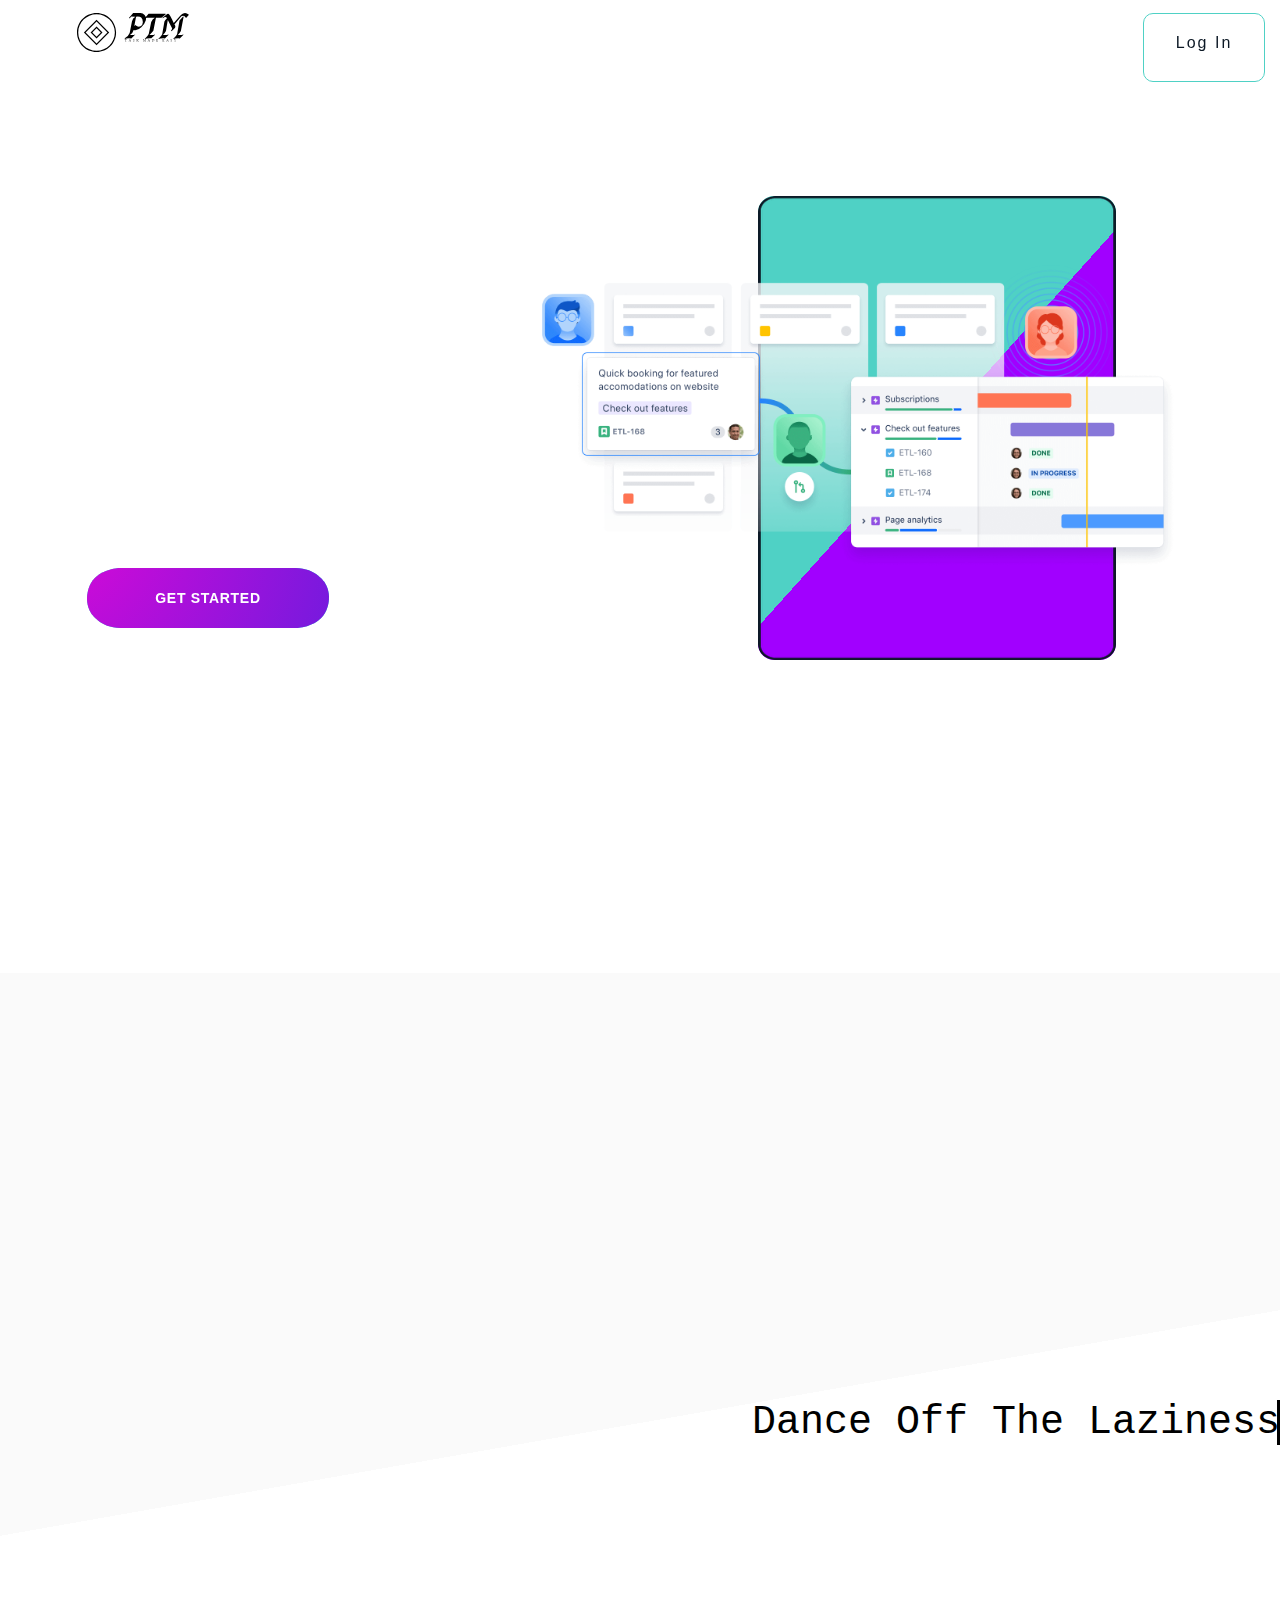
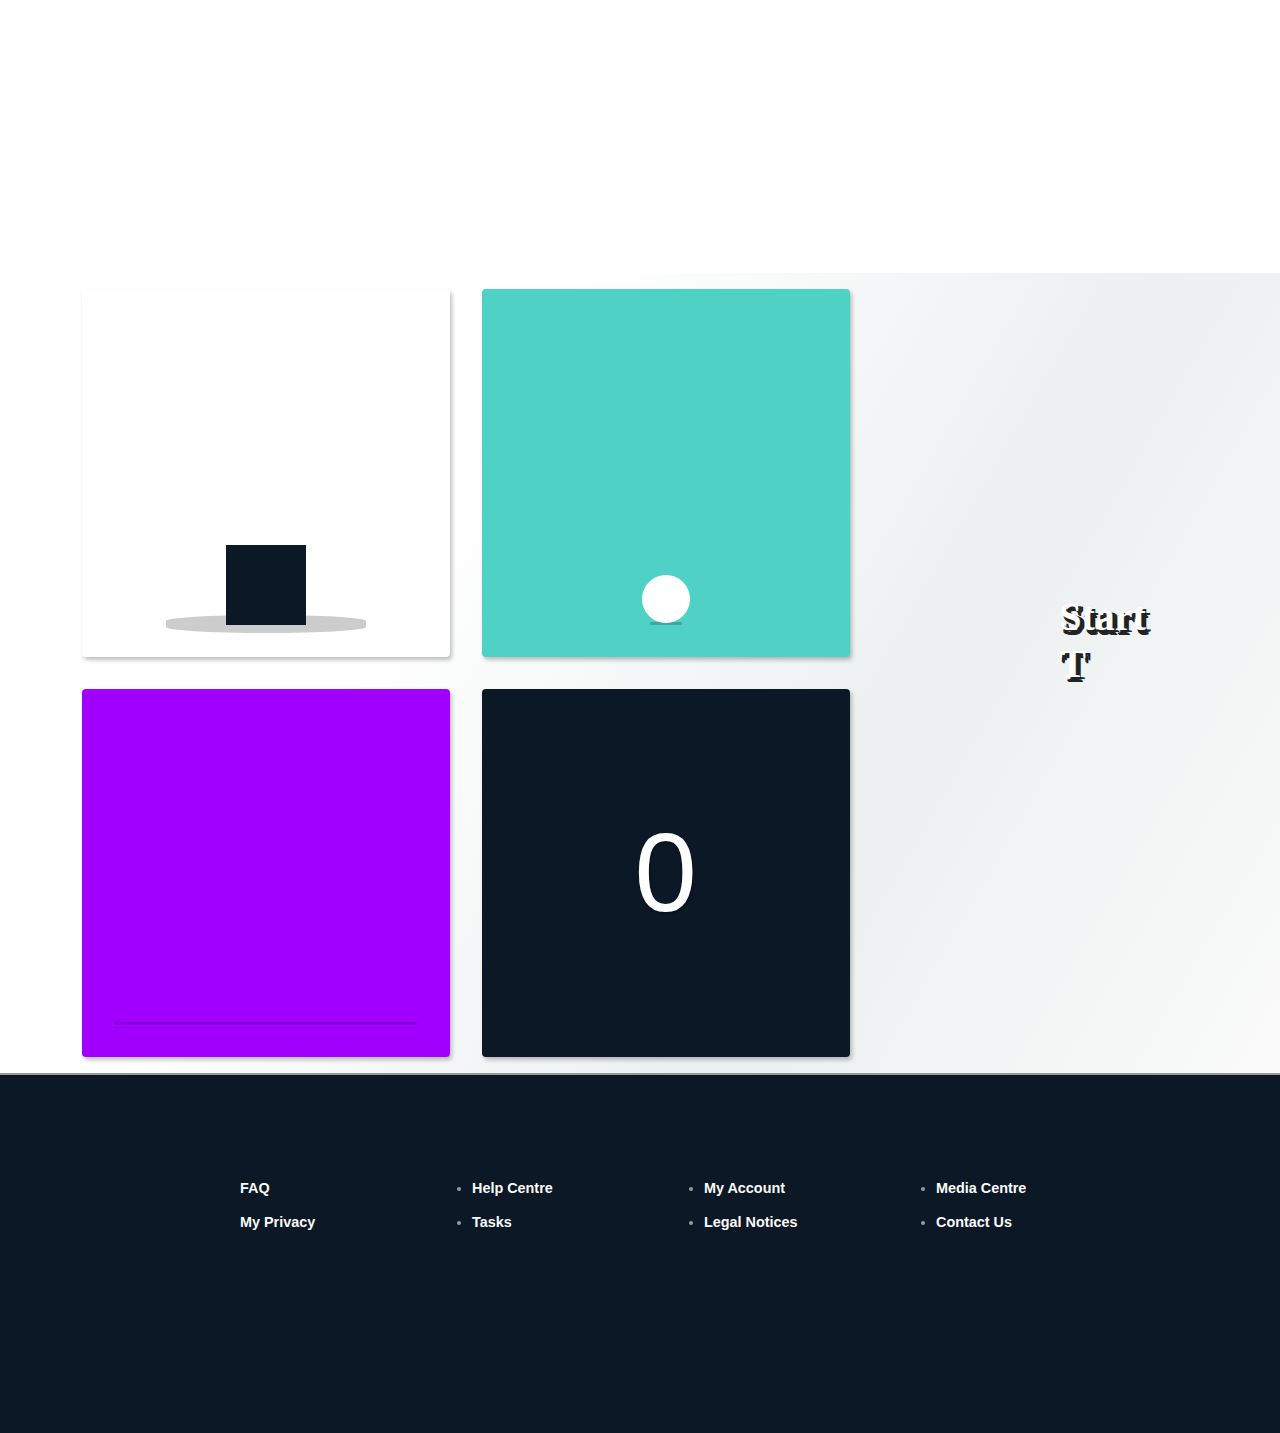
<file: index.html>
<html lang="en">
<head>
    <meta charset="UTF-8">
    <meta http-equiv="X-UA-Compatible" content="IE=edge">
    <meta name="viewport" content="width=device-width, initial-scale=1.0">
    <link rel="stylesheet" href="styless.css">
    <link rel="stylesheet" href="https://cdnjs.cloudflare.com/ajax/libs/font-awesome/5.15.3/css/all.min.css"/>
    <title>Product Management Task</title>
</head>
<body>

<!--    Navigation Bar Begin    -->

    <nav id="navbar" class="navbar">
        <img class="logo" src="default-monochrome-black.svg" alt="logo">


        <div class="log-sign">
        <a class="a1" href="login.html"><span>Log In</span></a>

        <a class="a2" href="signup.html"> Sign Up </a>
        
        <a class="a3" href="signup.html">
            <span>Sign Up</span>
            <div class="liquid"></div>
          </a>

        </div>

        <div class="nav-menu">
          <span class="bar"></span>
          <span class="bar"></span>
          <span class="bar"></span>
        </div>

    </nav>



<!--    Container   -->


    <div class="container">

        <div class="contain">

        <h1 class="h1">Project Task Management <br> Made Easy</h1>

        
        <a href="signup.html" class="btn-liquid">
            <span class="inner">Get Started</span>
        </a>

        </div>


        <div class="img">
            <div class="rect-img">
            <img class="rect" src="rect.png" alt="">
            </div>
        
            <div class="hero-img">
            <img class="hero" src="hero-illustration.png" alt="">
            </div>
        </div>

    </div>



<!--    Main     -->

    <div class="main">
        <div class="gnamgnam"></div>

        <div class="wrapper">
            <div class="typing-demo">
             Dance Off The Laziness.
            </div>
        </div>

    </div>



<!--   Last Div    -->  

<div class="last-div">

    <main class="card-container">
        <div class="card square-card">
          <div class="down">
            <div class="up">
              <div class="squeeze">
                <div class="rotate-in">
                  <div class="rotate-out">
                    <div class="square"></div>
                  </div>
                </div>
              </div>
            </div>
          </div>
        </div>
        <div class="card ball-bouncing">
          <div class="ball"></div>
        </div>
        <div class="card ball-movement">
          <div class="ball"></div>
        </div>
        <div class="card counter"></div>
      </main>



      <div class="word"></div>

</div>


<!--      footer section      -->


<div class="f00ter">
    <hr class="hr6"> 
<footer class="footer">
    <div class="footer-cols">
        <ul>
            <li><a href="#">FAQ</a></li>
            <li><a href="#">My Privacy</a></li>
        </ul>
        <ul>
            <li><a href="#">Help Centre</a></li>
            <li><a href="#">Tasks</a></li>
        </ul>
        <ul class="ul-1">
            <li><a href="#">My Account</a></li>
            <li><a href="#">Legal Notices</a></li>
        </ul>
        <ul class="ul">
            <li><a href="#">Media Centre</a></li>
            <li><a href="#">Contact Us</a></li>
        </ul>
    </div>
</footer>
</div>


<script>

    </script>


    <script src="https://code.jquery.com/jquery-3.2.1.min.js"></script>
    <script src="script.js"></script>
</body>
</html>
</file>
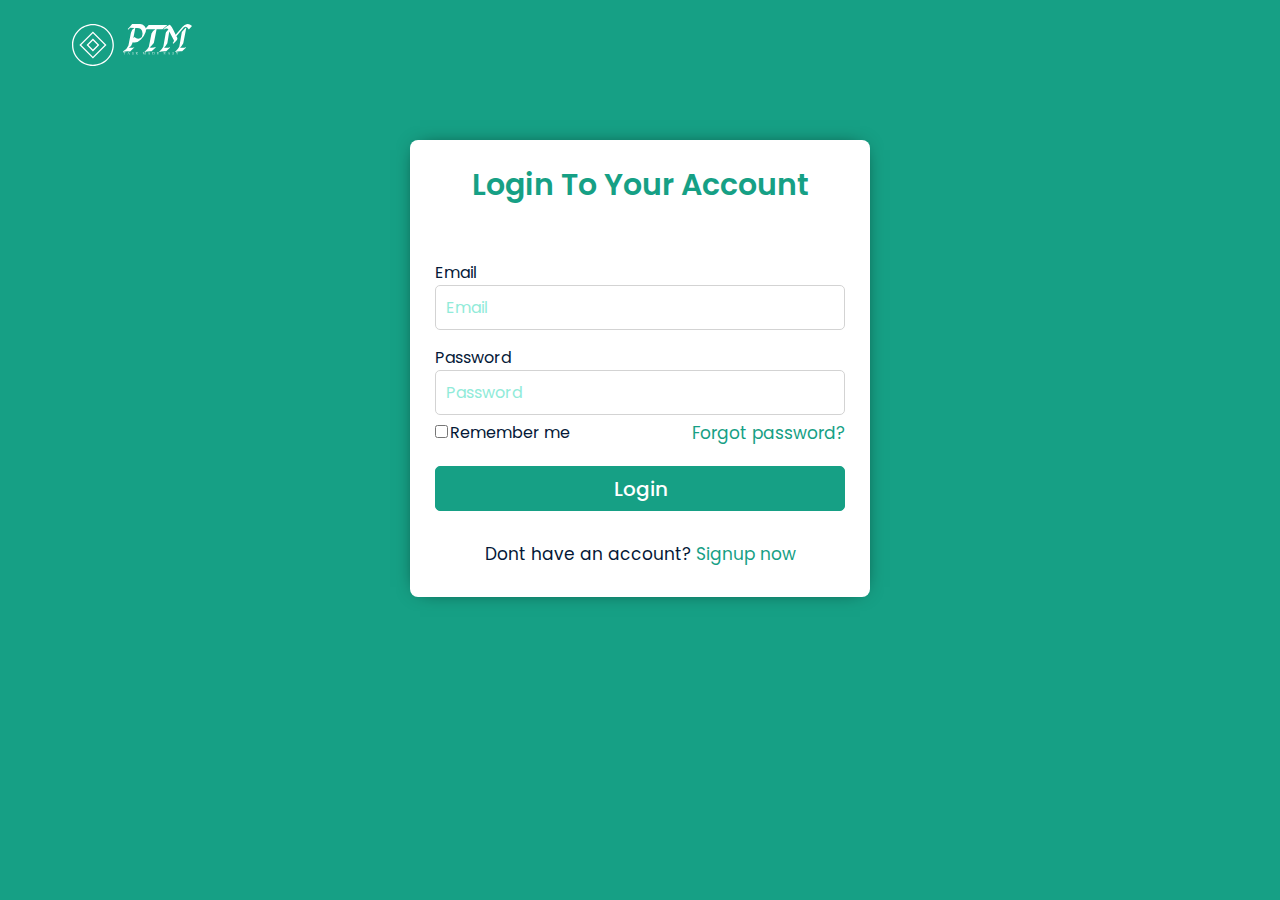
<file: login.html>
<html lang="en">
<head>
    <meta charset="UTF-8">
    <meta http-equiv="X-UA-Compatible" content="IE=edge">
    <meta name="viewport" content="width=device-width, initial-scale=1.0">
    <link rel="stylesheet" href="login.css">
    <title>log-in</title>
</head>
<body>

    <header class="showcase">

        <a href="index.html"><img src="default-monochrome-black.svg" alt="PTM"></a>

</header>


    <div class="container">

     <div class="wrapper">

       <div class="title"><span>Login To Your Account</span></div>

       <form action="#">
         <div class="row">
            <label>Email</label> 
           <input type="text" placeholder="Email" required>
         </div>

         <div class="row-1">
            <label>Password</label> 
           <input type="password" placeholder="Password" required>
         </div>

         <div class="remember-password">

         <div class="remember">
            <input value="true" type="checkbox"><label>Remember me</label>
        </div>

        <div class="pass"><a href="reset.html">Forgot password?</a></div>

         </div>
        

         <div class="row button">
           <input type="submit" value="Login">
         </div>
         <div class="signup-link"> Dont have an account?  <a href="signup.html">Signup now</a></div>
       </form>

     </div>
   </div>
 
    
</body>
</html>
</file>
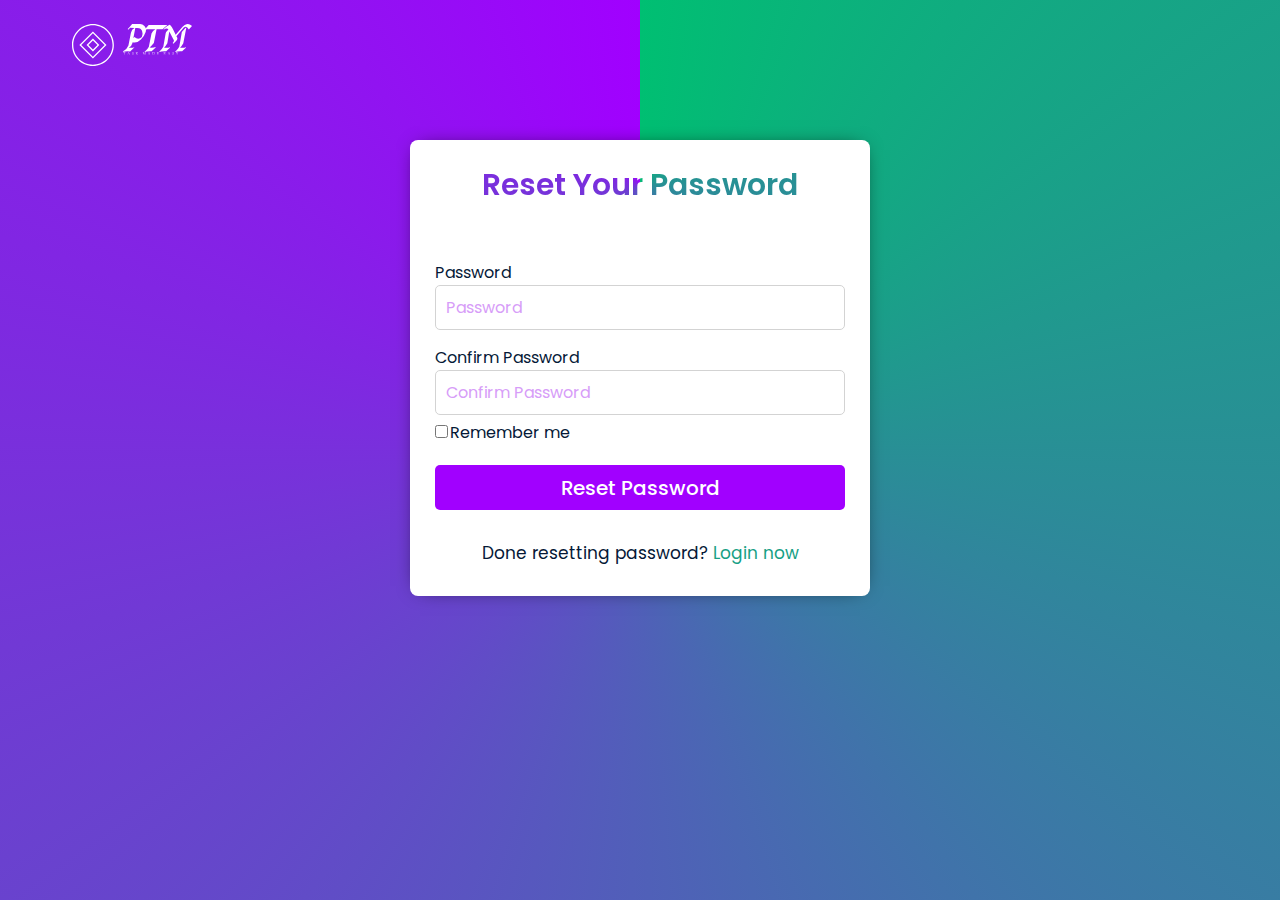
<file: reset.html>
<html lang="en">
<head>
    <meta charset="UTF-8">
    <meta http-equiv="X-UA-Compatible" content="IE=edge">
    <meta name="viewport" content="width=device-width, initial-scale=1.0">
    <link rel="stylesheet" href="reset.css">
    <title>reset-passowrd</title>
</head>
<body>
    <header class="showcase">

        <a href="index.html"><img src="default-monochrome-black.svg" alt="PTM"></a>

</header>

<div class="container">

    <div class="wrapper">

      <div class="title"><span>Reset Your Password</span></div>

      <form action="#">
        <div class="row">
           <label>Password</label> 
          <input type="password" placeholder="Password" required>
        </div>

        <div class="row-1">
           <label>Confirm Password</label> 
          <input type="password" placeholder="Confirm Password" required>
        </div>

        <div class="remember-password">

        <div class="remember">
           <input value="true" type="checkbox"><label>Remember me</label>
       </div>


        </div>
       

        <div class="row button">
          <input type="submit" value="Reset Password">
        </div>
        <div class="signup-link">Done resetting password?<a href="login.html"> Login now</a></div>
      </form>

    </div>
  </div>

   



</body>
</html>
</file>
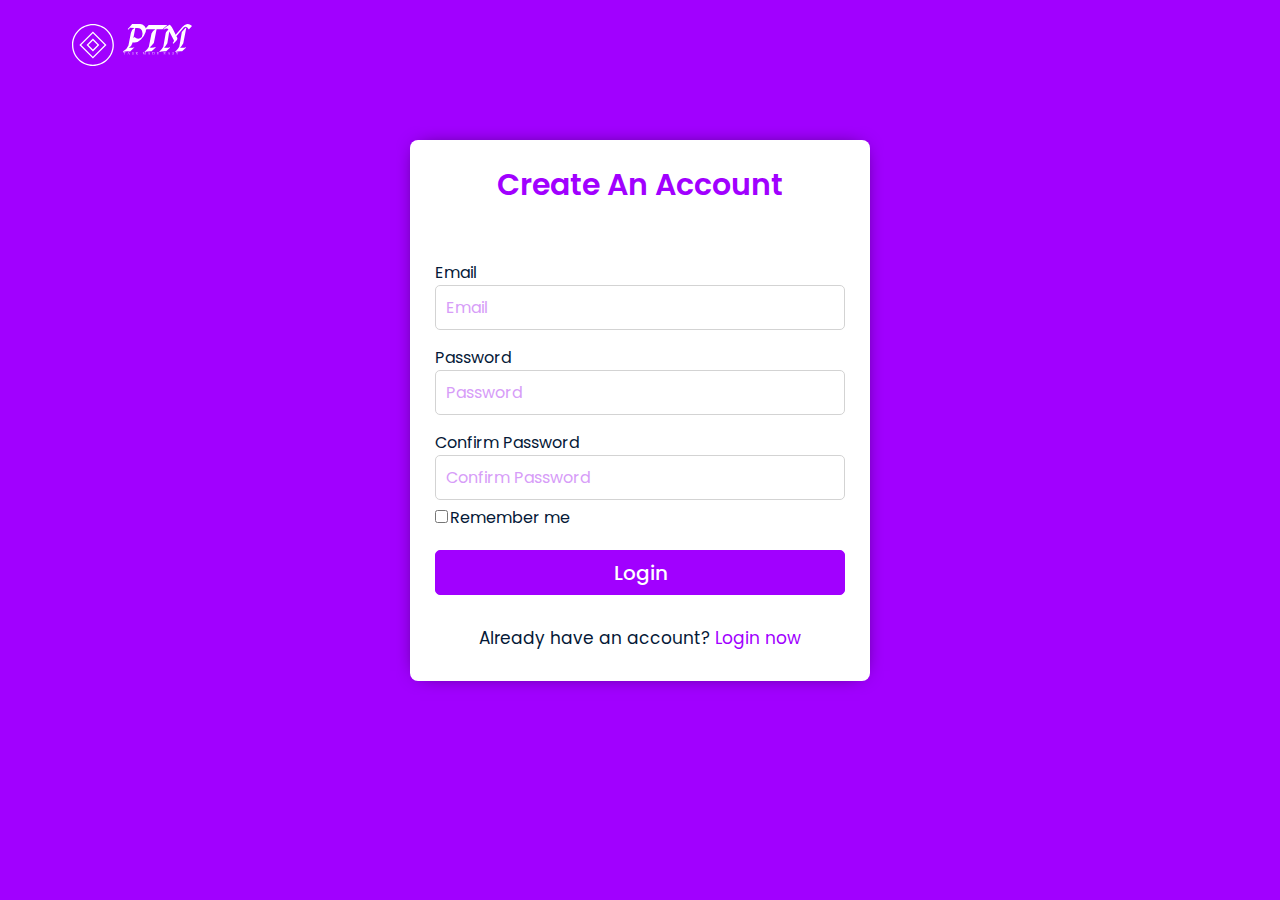
<file: signup.html>
<html lang="en">
<head>
    <meta charset="UTF-8">
    <meta http-equiv="X-UA-Compatible" content="IE=edge">
    <meta name="viewport" content="width=device-width, initial-scale=1.0">
    <link rel="stylesheet" href="signup.css">
    <title></title>
</head>
<body>

    <header class="showcase">

        <a href="index.html"><img src="default-monochrome-black.svg" alt="PTM"></a>

</header>
<div class="container">

    <div class="wrapper">

      <div class="title"><span>Create An Account</span></div>

      <form action="#">
        <div class="row">
           <label>Email</label> 
          <input type="text" placeholder="Email" required>
        </div>

        <div class="row-1">
           <label>Password</label> 
          <input type="password" placeholder="Password" required>
        </div>

        <div class="row-1">
            <label>Confirm Password</label> 
           <input type="password" placeholder="Confirm Password" required>
         </div>

        <div class="remember-password">

        <div class="remember">
           <input value="true" type="checkbox"><label>Remember me</label>
       </div>

        </div>
       

        <div class="row button">
          <input type="submit" value="Login">
        </div>
        <div class="signup-link">Already have an account?  <a href="login.html">Login now</a></div>
      </form>

    </div>
  </div>

   
</body>
</html>
</file>
<file: styless.css>
:root {
    --alabaster: #FAFAFA;
    --frangipani: #FFDCB5;
    --frostee: #EAF7EB;
    --lemon-chiffon: #F9EEAB;
    --sundown: #FFB7BC;
    --white: #FFF;
  }

* {
    margin: 0%;
    padding: 0%;
    box-sizing: border-box;
}

body {
    font-family: -apple-system, BlinkMacSystemFont, 'Segoe UI', Roboto, Oxygen, Ubuntu, Cantarell, 'Open Sans', 'Helvetica Neue', sans-serif;
}


/*      navbar section      */


/*  nav-menu */

.navbar {
width: 100%;
height: 10.5vh;
display: flex;
padding: 0.8rem;
position: fixed;
z-index: 1000;

}

.navbar {
  background-color: #fff;
  transition: all .2s;
}

/* logo */

.logo {
    width: 7rem;
    margin-left: 4rem;
    position: absolute;
}

/* log/sign div */

.log-sign {
   display: flex;
   position: relative;
   width: 100%;
   left: 1130px;
}

.log-sign a {
  line-height: 25px;
}



/* login link */

.a1{
    font-family: sans-serif;
    text-decoration: none;
    color: rgb(12,24,37);
    letter-spacing: 2px;
    text-align: center;
    position: relative;
    transition: all .35s;
    border: solid 1px #4FD1C5;
    padding: 1rem 2rem;
    border-radius: 10px;
    position: relative;
    margin-right: 3rem;
  }
  
  .a1 span{
    position: relative;
    z-index: 2;
  }
  
  .a1:after{
    position: absolute;
    content: "";
    top: 0;
    left: 0;
    width: 0;
    height: 100%;
    background: #4FD1C5;
    transition: all .35s;
    border-radius: 9px;
  }
  
  .a1:hover{
    color: #fff;
  }
  
  .a1:hover:after{
    width: 100%;
  }


  /* signup link to appear on media query */

  .a2{
    font-family: sans-serif;
    letter-spacing: 2px;
    text-decoration: none;
    background-color:  #a435f0;
    color: #Fff;
    padding: 1rem 2rem;
    border-radius: 10px;
    position: relative;
    display: none;
  }
  

  /*  end of signup link for media query */



  /* signup link */


  .a3 {
    position: relative;
    padding: 15px 31px;
    text-decoration: none;
    width: 135px;
    overflow: hidden;
    border-radius: 15px;
  }
  
  .a3 span {
    position: relative;
    color: #fff;
    font-size: 18px;
    font-family: Arial;
    letter-spacing: 1px;
    z-index: 1;
  }
  
  .a3 .liquid {
    position: absolute;
    top: -75px;
    left: 0;
    width: 200px;
    height: 200px;
    background: #a435f0;
    box-shadow: inset 0 0 50px rgba(0, 0, 0, .5);
    transition: .5s;
  }
  
  .a3 .liquid::after,
  .a3 .liquid::before {
    content: '';
    width: 200%;
    height: 200%;
    position: absolute;
    top: 0;
    left: 50%;
    transform: translate(-50%, -75%);
    background: #000;
  }
  
  .a3 .liquid::before {
    
    border-radius: 45%;
    background: rgba(79,209,197,1);
    animation: animate 5s linear infinite;
  }
  
  .a3 .liquid::after {
    
    border-radius: 40%;
    background: rgba(79,209,197,1);
    animation: animate 10s linear infinite;
  }
  
  .a3:hover .liquid{
    top: -120px;
  }
  
  @keyframes animate {
    0% {
      transform: translate(-50%, -75%) rotate(0deg);
    }
    100% {
      transform: translate(-50%, -75%) rotate(360deg);
    }
  }


/*     nav menu for media query */

  .nav-menu {
    display: none;
    cursor: pointer;
    margin: 0 90rem;
    position: absolute;
  }
  
  .bar {
    display: block;
    width: 25px;
    height: 3px;
    margin: 5px auto;
    -webkit-transition: all 0.3s ease-in-out;
    transition: all 0.3s ease-in-out;
    background-color: black;
  }

  /* nav menu for media query ends here */
  


  

  /*           container section            */

  .container {
    display: flex;
    align-items: center;
    justify-content: space-between; 
  }


  /* container text */

  
  /* h1 animation */

  .h1 {
    font-family: 'Segoe UI', Tahoma, Geneva, Verdana, sans-serif;
    color: rgb(12,24,37);
    font-weight: 700;
    margin: 5rem 5rem;
    font-size: 2.6rem;
    margin-top: 10rem;

    transform: scale(0.94);
    animation: scale 3s forwards cubic-bezier(0.5, 1, 0.89, 1);
    opacity: 0;
    filter: blur(4px);
  }

  @keyframes scale {
    100% {
      transform: scale(1);
    }
  }

  h1:nth-child(1) {
    animation: fade-in 0.8s 0.1s forwards cubic-bezier(0.11, 0, 0.5, 0);
  }

  @keyframes fade-in {
    100% {
      opacity: 1;
      filter: blur(0);
    }
  }

  /* liquid button */


  .btn-liquid {
  display: inline-block;
  position: relative;
  width: 240px;
  height: 60px;
  left: 5.5rem;
  border-radius: 27px;
  border: none;
  background: transparent;
  color: #fff;
  font: 700 14px/60px "Droid Sans", sans-serif;
  letter-spacing: 0.05em;
  text-align: center;
  text-decoration: none;
  text-transform: uppercase;
}

.btn-liquid .inner {
  position: relative;
  z-index: 2;
}

.btn-liquid canvas {
  position: absolute;
  top: -50px;
  right: -50px;
  bottom: -50px;
  left: -50px;
  z-index: 1;
} 



  
  /*       image section      */

  .img {
    padding: 100px 30px;
    width: 100%;
    margin: 4rem auto;
    max-width: 800px;
  }

  .rect-img {
    position: absolute;
    max-width: 28%;
    z-index: -1;
  }

  .rect {
    margin: 2rem 15.5rem;
    height: 29rem;
    background-image: conic-gradient(from 42deg at 50% 50%, #A100FFFF 50%, #4fd1c5 50%) ;
    border-radius: 1rem;
  }

  .hero-img {
    padding-top: 20px;
    padding-right: 20%; 
    width: 106%;
  }

  img {
    width: 100%;
    display: block;
  }

  .hero {
    margin: 5rem 2rem;

  }

  /*                main section                */

  .main {
    display: flex;
    width: 100%;
    margin-top: 10rem;
    background-image: conic-gradient(from 80deg at 50% 50%, #fff 50%, #fafafa 50%) ;
  }

  /* gnam-gnam section */


  .gnamgnam {
    width: 220px; height: 400px;
    background-image: url(sprite.png);
    animation: gangham 4s steps(23,start) infinite,
      movearound 12s steps(69,end) infinite alternate 44ms;
    animation-direction: normal, alternate;
    margin-left: 5rem;
  }
  @keyframes gangham {
    0% {background-position: 0 0}
    100% {background-position: -5175px 0}
  }
  @keyframes movearound {
    0% {transform: translatex(0)}
    100% {transform: translatex(600px);}
  }




  /* wrapper div */

  .wrapper {
    height: 100vh;
    /*This part is important for centering*/
    display: grid;
    place-items: center;
    margin-left: 40.3rem;
  }
  
  .typing-demo {
    width: 22ch;
    white-space: nowrap;
    overflow: hidden;
    border-right: 3px solid;
    font-family: monospace;
    font-size: 2.5rem;
    animation: flip 2s infinite;
    animation-delay: calc(.2s * var(--i))
  }

  @keyframes flip {
    0%,80% {
      transform: rotateY(360deg) 
    }
  }
  
 



  

  /*              last div             */


  .last-div {
    /* height: 100%; */
    display: flex;
    background-image: linear-gradient(-60deg, #fafafa, #ECF0F1, #fff, #Fff);
    overflow: hidden;
    margin: auto;
    width: 100%;
  }

  .card-container {
    display: grid;
    grid-gap: 2rem;
    grid-template-columns: repeat(auto-fill, minmax(23rem, 1fr));
    margin: 0 4.1rem;
    max-width: 100%;
    padding: 1rem;
    width: 50rem;
  }
  
  .card {
    align-items: center;
    border-radius: 0.25rem;
    box-shadow: 2px 3px 4px rgba(0, 0, 0, 0.25);
    display: flex;
    height: 23rem;
    justify-content: center;
    position: relative;
    width: 100%;
  }
  
  .ball {
    background-color: var(--white);
    border-radius: 50%;
    height: 3rem;
    position: absolute;
    width: 3rem;
  }
  
  /*    Square     */
  .square-card {
    background-color: var(--white);
  }
  
  .square-card::before {
    animation: shadow 1.6s ease-in-out infinite both;
    background-color: rgba(0, 0, 0, 0.2);
    border-radius: 50%;
    bottom: 2rem;
    box-shadow: 0 0 0 8px rgba(0, 0, 0, 0.2);
    content: '';
    height: 0.1rem;
    left: 25%;
    position: absolute;
    right: 25%;
  }
  
  .down {
    animation: down 1.6s ease-in infinite both;
    bottom: 2rem;
    position: absolute;
  }
  
  .down .up {
    animation: up 1.6s ease-in-out infinite both;
  }
  
  .down .up .squeeze {
    animation: squeeze 1.6s cubic-bezier(0.72, 0.03, 0.28, 0.97) infinite both;
    transform-origin: 50% 100%;
  }
  
  .down .up .squeeze .rotate-in {
    animation: rotate-in 1.6s ease-out infinite both;
  }
  
  .down .up .squeeze .rotate-in .rotate-out {
    animation: rotate-out 1.6s ease-in infinite both;
  }
  
  .square {
    background-color: rgb(12,24,37);
    height: 5rem;
    width: 5rem;
  }
  
  @keyframes down {
    0% {
      transform: translateY(-10rem);
    }
    20%,
    100% {
      transform: translateY(0);
    }
  }
  
  @keyframes up {
    0%,
    75% {
      transform: translateY(0);
    }
    100% {
      transform: translateY(-10rem);
    }
  }
  
  @keyframes squeeze {
    0%,
    4% {
      transform: scale(1);
    }
    45% {
      transform: scale(1.8, 0.4);
    }
    100% {
      transform: scale(1);
    }
  }
  
  @keyframes rotate-in {
    0% {
      transform: rotate(-135deg);
    }
    20%,
    100% {
      transform: rotate(0deg);
    }
  }
  
  @keyframes rotate-out {
    0%,
    80% {
      transform: rotate(0);
    }
    100% {
      transform: rotate(135deg);
    }
  }
  
  @keyframes shadow {
    0%,
    100% {
      transform: scaleX(0.3);
    }
    45%,
    50% {
      transform: scaleX(0.8);
    }
  }

  /* End square */
  

  /* Ball bouncing */
  .ball-bouncing {
    background-color: rgba(79,209,197,1);
  }
  
  .ball-bouncing::before {
    animation: shadowBouncing 1.2s ease-in infinite;
    background-color: rgba(0, 0, 0, 0.2);
    border-radius: 1rem;
    bottom: 2rem;
    content: '';
    height: 0.15rem;
    position: absolute;
    width: 2rem;
  }
  
  .ball-bouncing .ball {
    animation: ballBouncing 1.2s ease-in infinite;
    bottom: 2.1rem;
    transform-origin: bottom;
  }
  
  @keyframes ballBouncing {
    0%,
    100% {
      transform: scale(1.5, 0.5);
    }
    20% {
      transform: scaleY(1.2);
    }
    40%,
    80% {
      transform: translateY(-14rem);
    }
    70% {
      transform: translateY(-15rem);
    }
    90% {
      transform: translateY(0);
    }
  }
  
  @keyframes shadowBouncing {
    0%,
    100% {
      transform: scale(2, 0.8);
    }
    20% {
      transform: scale(1.2, 0.8);
    }
    40%,
    80% {
      transform: scale(0.5, 0.2);
    }
    70% {
      transform: scale(0.5, 0.15);
    }
    90% {
      transform: scale(1.5, 0.6);
    }
  }

  /* End ball bouncing */
  

  /* Ball movement */
  
  .ball-movement {
    background-color: #A100FFFF;
    overflow: hidden;
  }
  
  .ball-movement::before {
    background-color: rgba(0, 0, 0, 0.15);
    border-radius: 1rem;
    bottom: 2rem;
    content: '';
    height: 0.15rem;
    left: 2rem;
    position: absolute;
    right: 2rem;
  }
  
  .ball-movement .ball {
    animation: ballMovement 1.6s cubic-bezier(0, 0.98, 1, 0.99) infinite;
    bottom: 2.1rem;
    transform: translate(14rem, -15rem) scale(1.2, 0.5);
    transform-origin: bottom;
  }
  
  @keyframes ballMovement {
    0% {
      transform: translate(14rem, -15rem);
    }
    15% {
      transform: translate(7rem, 0rem) scale(1.2, 0.5);
    }
    30% {
      transform: translate(2rem, -10rem) scale(1, 1);
    }
    45% {
      transform: translate(-2rem, 0rem) scale(1.2, 0.8);
    }
    60% {
      transform: translate(-5rem, -5.5rem) scale(1, 1);
    }
    75% {
      transform: translate(-8rem, 0rem) scale(1.1, 0.9);
    }
    100% {
      transform: translate(-14rem, -3rem) scale(1, 1);
    }
  }
  /* End ball movement */

  
  /* Counter */

  .counter {
    animation: counter 5s linear infinite alternate;
    background-color: rgb(12,24,37);
    counter-reset: count 0;
  }
  
  .counter::before {
    color: var(--white);
    content: counter(count);
    font-size: 7rem;
    line-height: 1.1;
    text-shadow: 1px 2px 3px rgba(0, 0, 0, 0.3);
  }
  
  @keyframes counter {
    0% {
      counter-increment: count 0;
    }
    10% {
      counter-increment: count 1;
    }
    20% {
      counter-increment: count 2;
    }
    30% {
      counter-increment: count 3;
    }
    40% {
      counter-increment: count 4;
    }
    50% {
      counter-increment: count 5;
    }
    60% {
      counter-increment: count 6;
    }
    70% {
      counter-increment: count 7;
    }
    80% {
      counter-increment: count 8;
    }
    90% {
      counter-increment: count 9;
    }
    100% {
      counter-increment: count 10;
    }
  }
  /* End counter */


  /*  word  */


  .word {
    position: relative;
    margin: 20rem 8rem;
    width: 100%;
    color: white;
    font: 700 normal 2.5em 'tahoma';
    text-shadow: 5px 2px #222324, 2px 4px #222324, 3px 5px #222324;
  }



  /*         FOOTER          */


.hr6{
    border: none;
    border: solid 0.5px #999999;
}

.f00ter {
    background-color: rgb(12,24,37);
    height: 40vh;
}

.footer{
    max-width: 70%;
    margin-left: 15rem;
    overflow: auto;
}

.footer ,
.footer a{
    color: #FAFAFA;
    font-size: 0.9rem;
    font-weight: bolder;
    text-decoration: none;

}

.footer ul{
    margin-top: 6rem;
    font-weight: lighter;
    color: #999999;
}

.footer .footer-cols{
    display: grid;
    grid-template-columns: repeat(4 , 1fr);
    grid-gap: 2rem;

}

.footer li{
    line-height: 2.4;
}



/*           media query           */

@media (max-width: 1200px){

  .navbar {
    padding: 1rem;
    height: 13.5vh;
  }

  .img {
    margin: 0 5rem;
  }
 .rect-img{
    width: 30%;
  }
  .hero-img{
    width: 120%;
  } 
  .log-sign{
    left: 800px;
  }
  .wrapper{
    display: none;
  }
  .word{
    display: none;
  }
}


@media (max-width: 1024px) {
  .log-sign{
    left: 630px;
  }

  h1{
    font-weight: 500;
    margin: 5rem 5rem;
    font-size: 2rem;
  }

  .rect-img{
    width: 100%;
  }

  .hero-img{
    max-width: 120%;
    margin: 5rem auto;
  }

  .rect {
    height: 25rem;
    margin: 8rem 8rem;
  }

  .img {
    max-width: 520px;
  }


}

@media only screen and (max-width:992px) {
  .nav-menu{
    display: block;
    margin: 0 53rem;
  }

  .nav-menu.active .bar:nth-last-child(2){
    opacity:0;
  }

  
  .nav-menu.active .bar:nth-child(1){
    transform: translateY(8px) rotate(45deg);
  }

  .nav-menu.active .bar:nth-child(3){
    transform: translateY(-8px) rotate(-45deg);
  }

  .log-sign{
    left: -100%;
    top: 70px;
    gap: 0;
    flex-direction: column;
    background-color: #fff;
    width: 100%;
    height: 100%;
    place-items: center;
    transition: 0.3s;
    position: fixed;
  }

  .rect {
    margin: 8rem 5rem;
  }

  .img {
    max-width: 520px;
  }

  

  .a1 {
    top: 150px;
    padding: 1rem 20.2rem;
    left: 7px;
    margin-left: 2rem;
  }

  .a2 {
    display: block;
    padding: 1.2rem 20rem;
    top: 180px;
  }

  .a3 {
  display: none;
  }

  .log-sign.active{
    left: 0;
  }

}

@media only screen and (max-width:801px) {
  .nav-menu{
    margin: 0 42.5rem;
  }

 .container {
  display: grid;
 }

 .h1 {
  margin-left: 15rem;
  font-size: 3rem;
 }

 .btn-liquid {
  margin: 0 10.5rem;
 }

 .img {
  width: 100%;
  margin: auto;
  max-width: 600px;
 }

.rect-img {
  max-width: 50%;
 }

.gnamgnam {
  max-width: 220px;
  margin: 0 20rem 0 0;
 }

.card-container {
  grid-template-columns: repeat(auto-fill, minmax(19rem, 1fr));
 }

.footer-cols{
  grid-gap: 1.5rem;
 }

 .footer {
  margin: 0 10rem;
 }

 .a1 {
  padding: 1rem 14.3rem;
  left: -6px;
 }

 .a2 {
  padding: 1.2rem 14rem;
  margin-right: 2rem;
 }


}

@media only screen and (max-width:768px) {
  .nav-menu{
    margin: 0 40rem;
  }

  .a1 {
    padding: 1rem 15.3rem;
   }
  
   .a2 {
    padding: 1.2rem 15rem;
   }

   .gnamgnam {
   display: none;
   }

  .f00ter {
    height: fit-content;
  }
}

@media only screen and (max-width:600px) {
  .nav-menu{
    margin: 0 30rem;
  }

  .h1 {
    margin-left: 12rem;
    font-size: 2.4rem;
   }
  
   .btn-liquid {
    margin: 0 7rem;
   }

   .gnamgnam {
    display: none;
   }

   .ul {
    display: none;
   }

   
   .img {
    overflow: hidden;
    margin-bottom: 8rem;
   }

   .hero-img {
    max-width: 110%;
   }

   
.footer .footer-cols{
  display: grid;
  grid-template-columns: repeat(4 , 1fr);
  grid-gap: 4rem;
}

ul {
  margin-bottom: 7rem;
}

.a1 {
  padding: 1rem 4.3rem;
  left: 9px;
 }

 .a2 {
  padding: 1.1rem 4rem;
  left: 16px;
 }

}

@media only screen and (max-width:480px) {
  .nav-menu{
    margin: 0 23rem;
  }

  .h1 {
    margin-left: 8rem;
    font-size: 2.5rem;
   }
  
   .btn-liquid {
    margin: 0 3rem;
   }

   .main {
    display: none;
   }

   .a1 {
    padding: 0.8rem 2.2rem;
    top: 150px;
    border-radius: 12px;
   }
  
   .a2 {
    display: none;
   }

   .a3 {
    display: inline;
    top: 180px;
   }

   .img {
    overflow: hidden;
    margin-bottom: 10rem;
   }

   .rect {
    margin: 8rem 6rem;
    height: 26rem;
  }

  .rect-img {
    max-width: 60%;
  }

  .footer a {
    font-size: 0.7rem;
  }

  .footer-cols{
    display: grid;
    grid-template-columns: repeat(4, 1fr);
    grid-gap: 2rem;
    width: 100%;
  }

.ul-1{
  display: none;
}

}

@media only screen and (max-width:425px) {
  .nav-menu{
    margin: 0 20rem;
  }


  .h1 {
    margin-left: 6rem;
   }
  
   .btn-liquid {
    margin: 0 1rem;
   }

   .card-container {
    grid-template-columns: repeat(auto-fill, minmax(16rem, 1fr));
   }

   .rect {
    margin: 8rem 4rem;
    height: 20rem;
  }

  .hero {
    overflow: hidden;
  }

  .container {
    overflow: hidden;
  }

}


@media only screen and (max-width:375px) {
  .nav-menu{
    margin: 0 17.5rem;
  }

  .logo {
    left: -10px;
    width: 6rem;
  }

  .h1 {
    font-size: 2rem;
  }

  .btn-liquid {
    left: 50px;
   }

  }










  
/* container div linear gradient */

/* 
  .container {
	background: linear-gradient(-45deg, #a435f0, #fff, #4FD1C5, #23d5ab);
	background-size: 400% 400%;
	-webkit-animation: gradient 15s ease infinite;
	        animation: gradient 15s ease infinite;
	height: 100vh;
}

@-webkit-keyframes gradient {
	0% {
		background-position: 0% 50%;
	}
	50% {
		background-position: 100% 50%;
	}
	100% {
		background-position: 0% 50%;
	}
}

@keyframes gradient {
	0% {
		background-position: 0% 50%;
	}
	50% {
		background-position: 100% 50%;
	}
	100% {
		background-position: 0% 50%;
	}
} 

*/
</file>
<file: login.css>
@import url('https://fonts.googleapis.com/css2?family=Poppins:wght@200;300;400;500;600;700&display=swap');
*{
  margin: 0;
  padding: 0;
  box-sizing: border-box;
  font-family: 'Poppins',sans-serif;
}
body{
  background: #16a085;
  overflow: hidden;
}

.showcase {
    position: relative;
    height: 90px;
    z-index: 2;
}


.showcase img {
    width: 120px;
    position: absolute;
    filter: invert(1);
    margin: 1.5rem 4.5rem;
}

.container{
  max-width: 500px;
  padding: 0 20px 0 20px;
  margin: 50px auto;
}
.wrapper{
  width: 100%;
  background: #fff;
  border-radius: 8px;
  box-shadow: 0px 0px 20px -10px;
}
.wrapper .title{
  height: 90px;
  border-radius: 5px 5px 0 0;
  color: #16a085;
  font-size: 30px;
  font-weight: 600;
  display: flex;
  align-items: center;
  justify-content: center;
}

.wrapper form{
  padding: 30px 25px 30px 25px;
}

.wrapper form .row{
  height: 45px;
  margin: 0 auto;
  position: relative; 
}
.wrapper form .row input{
  height: 100%;
  width: 100%;
  outline: none;
  padding-left: 10px;
  border-radius: 5px;
  border: 1px solid lightgrey;
  font-size: 16px;
}

.wrapper form .row-1{
    height: 45px;
    margin: 40px 0 30px 0;
    position: relative; 
  }
  .wrapper form .row-1 input{
    height: 100%;
    width: 100%;
    outline: none;
    padding-left: 10px;
    border-radius: 5px;
    border: 1px solid lightgrey;
    font-size: 16px;
  }

form .row input::placeholder{
  color: #91ebd9;
  
}

form .row-1 input::placeholder{
    color: #91ebd9;
    
}

.wrapper form .remember-password {
    display: flex;
}


.remember label {
    margin: 0 2px;
}

label {
    color: #051937;
}

.wrapper form .pass{
  margin: 0 0 0 7.5rem;
}
.wrapper form .pass a{
  color: #16a085;
  font-size: 17px;
  text-decoration: none;
}
.wrapper form .pass a:hover{
  text-decoration: underline;
}
.wrapper form .button input{
  color: #fff;
  font-size: 20px;
  font-weight: 500;
  padding-left: 0px;
  background: #16a085;
  border: 1px solid #16a085;
  cursor: pointer;
  margin: 20px auto;
}

form .button input:hover{
  background: #12876f;
  font-size: 1.5rem;
}

.wrapper form .signup-link{
    color: #051937;
  text-align: center;
  margin-top: 50px;
  font-size: 17px;
}
.wrapper form .signup-link a{
  color: #16a085;
  text-decoration: none;
}
form .signup-link a:hover{
  text-decoration: underline;
}


  /* extra small phones (480px - 320px) */

  /* Extra small devices phones ( 600px - 480px) */

  /* Small devices portrait tablets and large phones, (600px - 768px) */
 
  /* Medium devices landscape tablets, (768px - 992px) */

  /* Large devices laptops/desktops, (992px and 1200px) */
   
  
  /* Extra large devices large laptops and desktops, (1200px and up) */
  




/* 
@media screen and (max-width:1268px) and (min-width:1024px) {
    .ptm-login {
        margin: 9rem 25rem;
    }
    
}



@media screen and (max-width:1024px) and (min-width:768px) {
    .ptm-login {
        margin: 9rem 18rem;
    }
    
}

@media screen and (max-width:768px) and (min-width:601px) {
    .ptm-login {
        margin: 7rem 11rem;
        padding: 0 1.3rem ;
    }

    
    .log-in {
        font-size: 0.9rem;
    }
    
}

@media screen and (max-width:480px) and (min-width:320px) {
    
   
    .ptm-login {
        margin: 8rem 1.6rem;
        height: 30rem;
        padding: 0 1.5rem;
    }

    input {
        height: 3rem;
        width: 23rem;
        font-size: 0.8rem;
        text-align: start;
        padding: 1rem;
    }

    p {
        font-size: 0.9rem;
    }

    .log-in {
        font-size: 0.9rem;
    }

    .btn-1 p {
        font-size: 1.1rem;
    }

    .btn-1:hover {
        background-color: #a100ffff;
    }

    .ptm a {
        color: #fff;
        font-size: 1rem;
    }

    .ptm p {
        color: #fff;
        font-size: 1rem;
    }


}

@media only screen (max-width:320px) {
    
}  */
</file>
<file: signup.css>
@import url('https://fonts.googleapis.com/css2?family=Poppins:wght@200;300;400;500;600;700&display=swap');
*{
  margin: 0;
  padding: 0;
  box-sizing: border-box;
  font-family: 'Poppins',sans-serif;
}
body{
  background-color: #a100ffff;
  overflow: hidden;
}

.showcase {
    position: relative;
    height: 90px;
    z-index: 2;
}


.showcase img {
    width: 120px;
    position: absolute;
    filter: invert(1);
    margin: 1.5rem 4.5rem;
}

.container{
  max-width: 500px;
  padding: 0 20px 0 20px;
  margin: 50px auto;
}
.wrapper{
  width: 100%;
  background: #fff;
  border-radius: 8px;
  box-shadow: 0px 0px 20px -10px;
}
.wrapper .title{
    height: 90px;
    border-radius: 5px 5px 0 0;
    color: #a100ffff;
    font-size: 30px;
    font-weight: 600;
    display: flex;
    align-items: center;
    justify-content: center;
}

.wrapper form{
  padding: 30px 25px 30px 25px;
}

.wrapper form .row{
  height: 45px;
  margin: 0 auto;
  position: relative; 
}
.wrapper form .row input{
  height: 100%;
  width: 100%;
  outline: none;
  padding-left: 10px;
  border-radius: 5px;
  border: 1px solid lightgrey;
  font-size: 16px;
}

.wrapper form .row-1{
    height: 45px;
    margin: 40px 0 30px 0;
    position: relative; 
  }
  .wrapper form .row-1 input{
    height: 100%;
    width: 100%;
    outline: none;
    padding-left: 10px;
    border-radius: 5px;
    border: 1px solid lightgrey;
    font-size: 16px;
  }

form .row input::placeholder{
  color: rgb(215, 157, 248);
  
}

form .row-1 input::placeholder{
    color: rgb(215, 157, 248);
    
}

.wrapper form .remember-password {
    display: flex;
}


.remember label {
    margin: 0 2px;
}

label {
    color: #051937;
}

.wrapper form .pass{
  margin: 0 0 0 7.5rem;
}
.wrapper form .pass a{
  color: #a100ffff;
  font-size: 17px;
  text-decoration: none;
}
.wrapper form .pass a:hover{
  text-decoration: underline;
}
.wrapper form .button input{
  color: #fff;
  font-size: 20px;
  font-weight: 500;
  padding-left: 0px;
  background: #a100ffff;
  border: 1px solid #a100ffff;
  cursor: pointer;
  margin: 20px auto;
}

form .button input:hover{
  background: rgb(81, 30, 110);
  font-size: 1.5rem;
}

.wrapper form .signup-link{
    color: #051937;
  text-align: center;
  margin-top: 50px;
  font-size: 17px;
}
.wrapper form .signup-link a{
  color: #a100ffff;
  text-decoration: none;
}
form .signup-link a:hover{
  text-decoration: underline;
}
</file>
